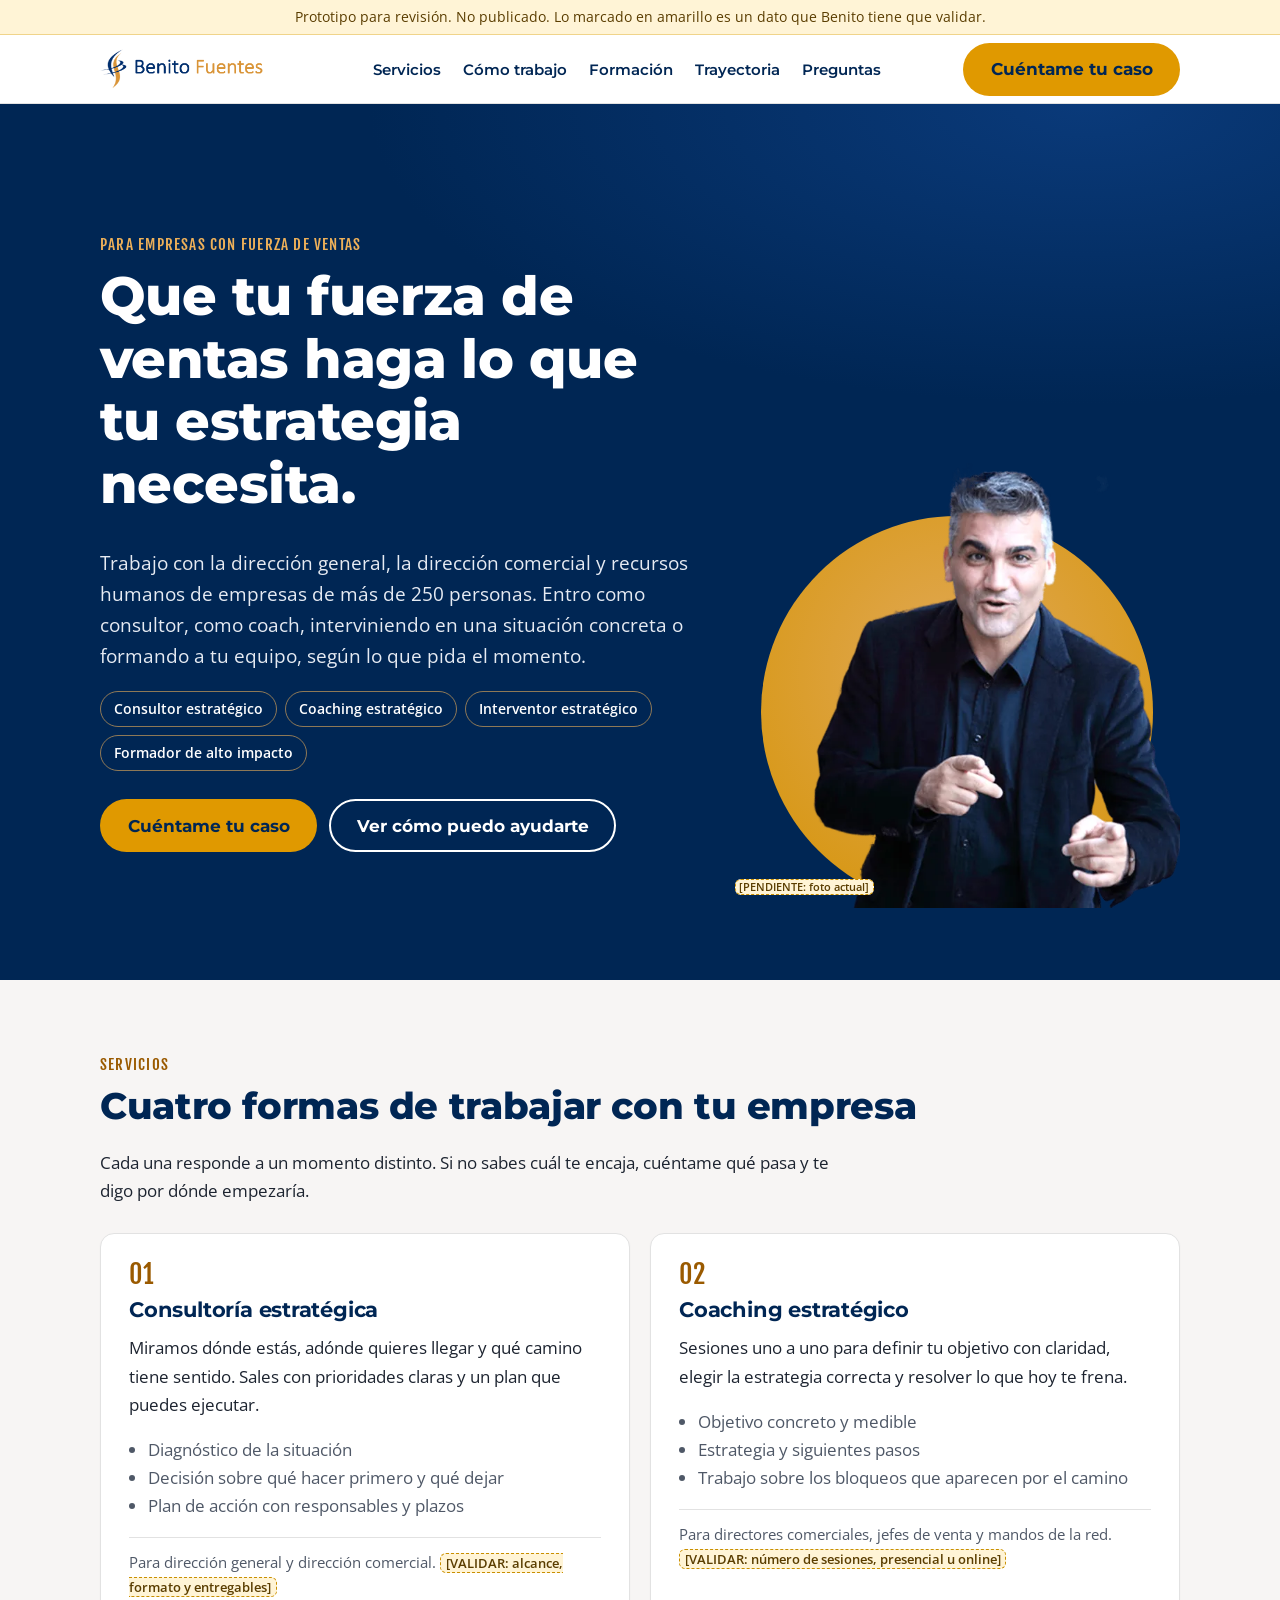
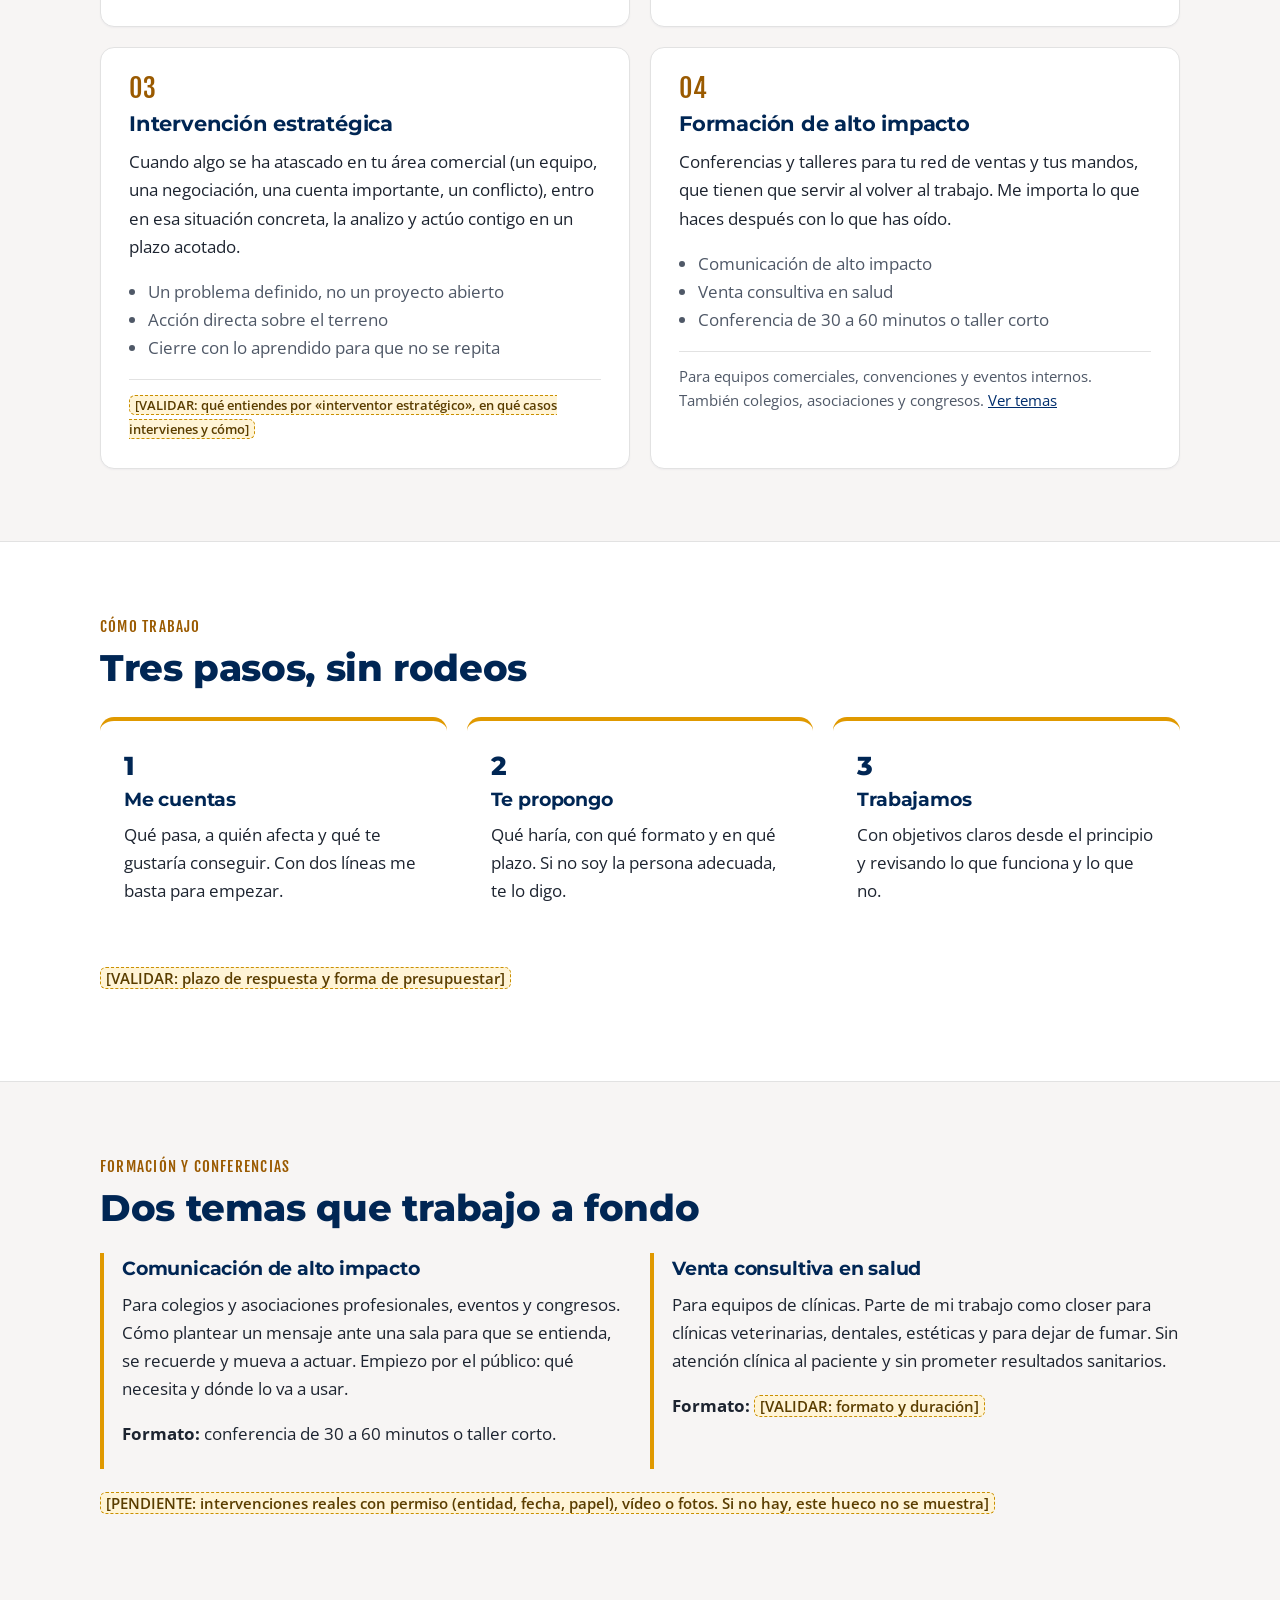
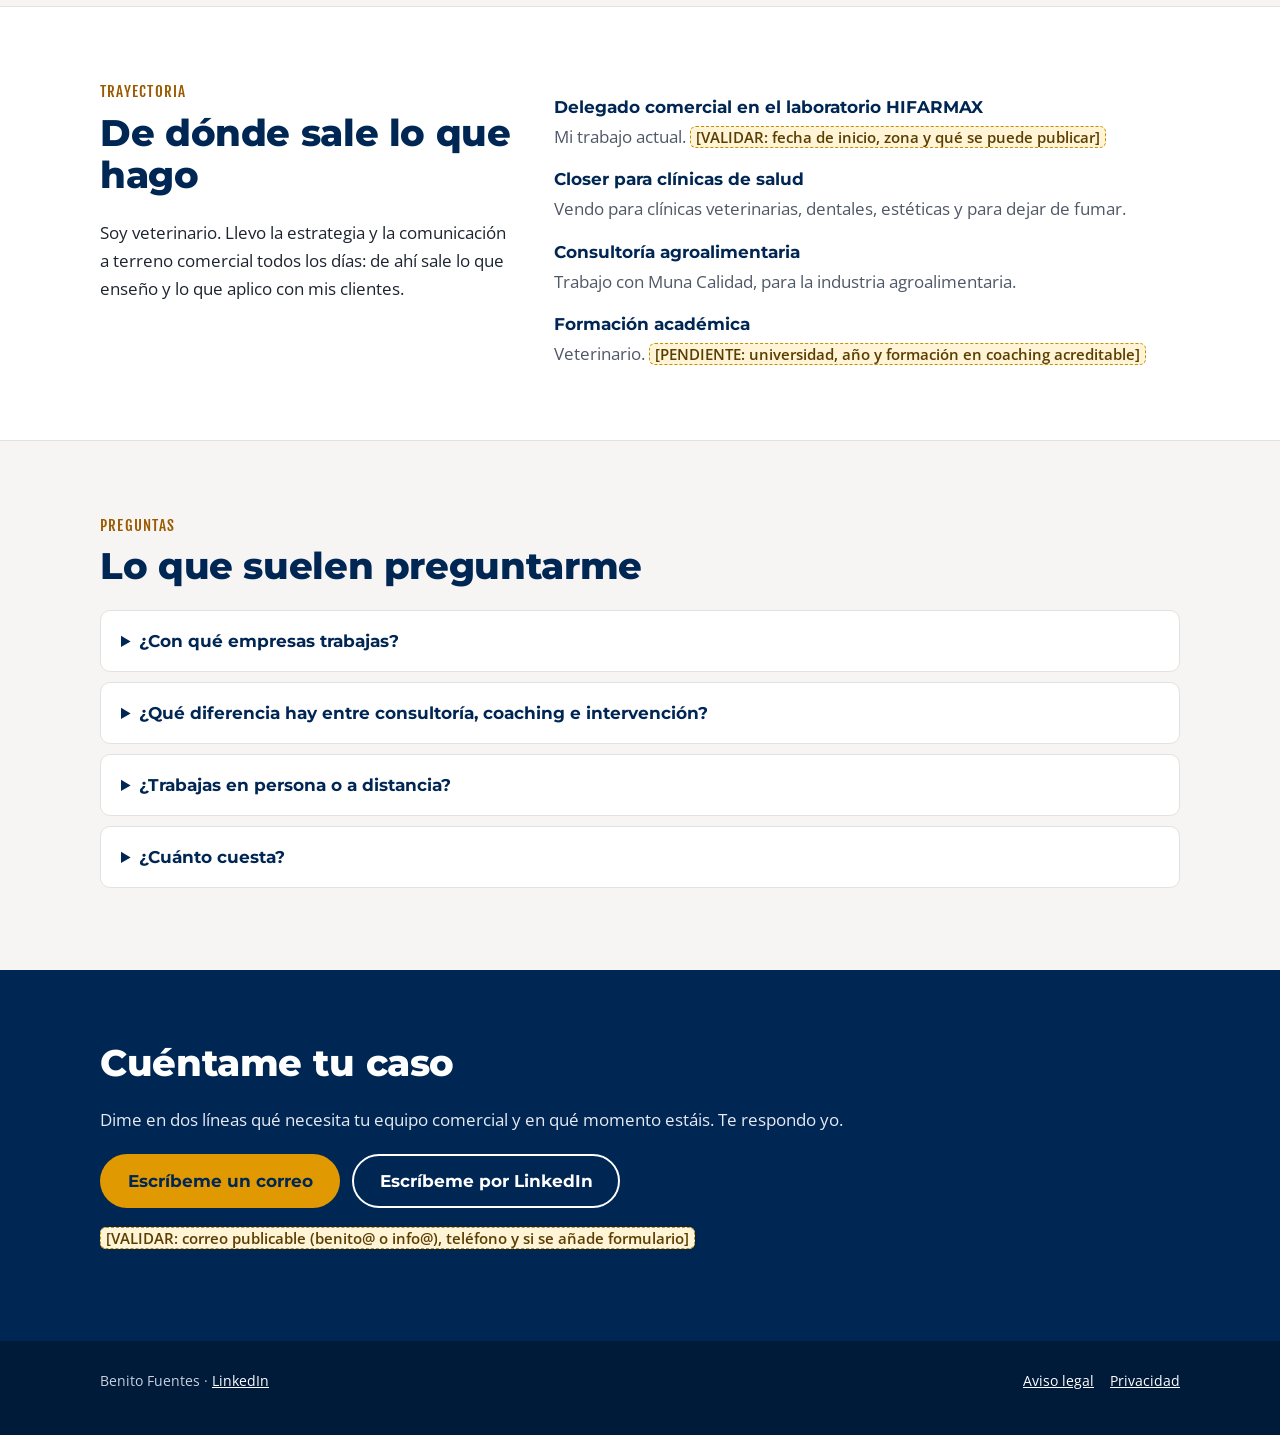
<file: index.html>
<!doctype html>
<html lang="es">
<head>
<meta charset="utf-8">
<meta name="viewport" content="width=device-width, initial-scale=1">
<title>Benito Fuentes · Estrategia, coaching y formación para fuerzas de ventas</title>
<meta name="description" content="Consultoría estratégica, coaching, intervención y formación de alto impacto para empresas de más de 250 personas con fuerza de ventas. Habla con Benito Fuentes.">
<link rel="canonical" href="https://benitofuentes.com/">
<meta name="robots" content="index, follow, max-image-preview:large">
<meta name="theme-color" content="#002654">
<meta property="og:type" content="profile">
<meta property="og:locale" content="es_ES">
<meta property="og:site_name" content="Benito Fuentes">
<meta property="og:title" content="Benito Fuentes · Estrategia, coaching y formación para fuerzas de ventas">
<meta property="og:description" content="Que tu fuerza de ventas haga lo que tu estrategia necesita. Para empresas de más de 250 personas.">
<meta property="og:url" content="https://benitofuentes.com/">
<meta property="og:image" content="https://benitofuentes.com/img/og-temporal.jpg">
<meta property="og:image:width" content="1200">
<meta property="og:image:height" content="630">
<meta property="og:image:alt" content="Benito Fuentes">
<meta property="profile:first_name" content="Benito">
<meta property="profile:last_name" content="Fuentes">
<meta name="twitter:card" content="summary_large_image">
<link rel="icon" href="/img/logo-circular.jpg">
<link rel="preload" href="/fonts/Montserrat-latin.woff2" as="font" type="font/woff2" crossorigin>
<link rel="preload" href="/img/benito-retrato.webp" as="image" type="image/webp" fetchpriority="high">
<link rel="stylesheet" href="/styles.css">
<script type="application/ld+json">
{
  "@context": "https://schema.org",
  "@graph": [
    {
      "@type": "WebSite",
      "@id": "https://benitofuentes.com/#website",
      "url": "https://benitofuentes.com/",
      "name": "Benito Fuentes",
      "inLanguage": "es-ES",
      "publisher": {"@id": "https://benitofuentes.com/#benito"}
    },
    {
      "@type": "ProfilePage",
      "@id": "https://benitofuentes.com/#perfil",
      "url": "https://benitofuentes.com/",
      "name": "Benito Fuentes · Estrategia, coaching y formación para fuerzas de ventas",
      "inLanguage": "es-ES",
      "isPartOf": {"@id": "https://benitofuentes.com/#website"},
      "dateModified": "2026-11-21",
      "mainEntity": {"@id": "https://benitofuentes.com/#benito"}
    },
    {
      "@type": "Person",
      "@id": "https://benitofuentes.com/#benito",
      "name": "Benito Fuentes",
      "url": "https://benitofuentes.com/",
      "image": "https://benitofuentes.com/img/benito-retrato-640.jpg",
      "jobTitle": ["Consultor estratégico", "Coach estratégico", "Interventor estratégico", "Formador de alto impacto"],
      "description": "Consultor estratégico, coach estratégico, interventor estratégico y formador de alto impacto para empresas de más de 250 personas con fuerza de ventas. Veterinario de formación.",
      "hasOccupation": [
        {"@type": "Occupation", "name": "Consultor estratégico"},
        {"@type": "Occupation", "name": "Coach estratégico"},
        {"@type": "Occupation", "name": "Formador y conferenciante"},
        {"@type": "Occupation", "name": "Delegado comercial", "description": "Laboratorio HIFARMAX"}
      ],
      "worksFor": {"@type": "Organization", "name": "HIFARMAX"},
      "knowsAbout": ["Estrategia", "Coaching estratégico", "Comunicación de alto impacto", "Hablar en público", "Venta consultiva en salud", "Veterinaria"],
      "knowsLanguage": "es",
      "sameAs": ["https://www.linkedin.com/in/benitofuentes"]
    },
    {
      "@type": "OfferCatalog",
      "@id": "https://benitofuentes.com/#servicios",
      "name": "Servicios de Benito Fuentes",
      "itemListElement": [
        {"@type": "Offer", "itemOffered": {"@type": "Service", "@id": "https://benitofuentes.com/#consultoria", "name": "Consultoría estratégica", "serviceType": "Consultoría estratégica", "provider": {"@id": "https://benitofuentes.com/#benito"}, "audience": {"@type": "BusinessAudience", "numberOfEmployees": {"@type": "QuantitativeValue", "minValue": 250}}, "areaServed": {"@type": "Country", "name": "España"}, "description": "Análisis de la situación, prioridades claras y un plan que se puede ejecutar."}},
        {"@type": "Offer", "itemOffered": {"@type": "Service", "@id": "https://benitofuentes.com/#coaching", "name": "Coaching estratégico", "serviceType": "Coaching", "provider": {"@id": "https://benitofuentes.com/#benito"}, "audience": {"@type": "BusinessAudience", "numberOfEmployees": {"@type": "QuantitativeValue", "minValue": 250}}, "areaServed": {"@type": "Country", "name": "España"}, "description": "Sesiones individuales para definir objetivos con claridad, elegir la estrategia y resolver lo que frena."}},
        {"@type": "Offer", "itemOffered": {"@type": "Service", "@id": "https://benitofuentes.com/#intervencion", "name": "Intervención estratégica", "serviceType": "Intervención estratégica", "provider": {"@id": "https://benitofuentes.com/#benito"}, "audience": {"@type": "BusinessAudience", "numberOfEmployees": {"@type": "QuantitativeValue", "minValue": 250}}, "areaServed": {"@type": "Country", "name": "España"}, "description": "Actuación acotada en una situación concreta que se ha atascado."}},
        {"@type": "Offer", "itemOffered": {"@type": "Service", "@id": "https://benitofuentes.com/#formacion", "name": "Formación de alto impacto y conferencias", "serviceType": "Formación y conferencias", "provider": {"@id": "https://benitofuentes.com/#benito"}, "audience": {"@type": "BusinessAudience", "numberOfEmployees": {"@type": "QuantitativeValue", "minValue": 250}}, "areaServed": {"@type": "Country", "name": "España"}, "description": "Comunicación de alto impacto para colegios, asociaciones, eventos y congresos. Venta consultiva en salud para equipos de clínicas."}}
      ]
    }
  ]
}
</script>
</head>
<body>
<a class="skip" href="#contenido">Saltar al contenido</a>
<div class="proto" role="note">Prototipo para revisión. No publicado. Lo marcado en amarillo es un dato que Benito tiene que validar.</div>

<header class="site">
  <div class="wrap">
    <a class="logo" href="/" aria-label="Benito Fuentes, inicio"><img src="/img/logo-horizontal.png" alt="Benito Fuentes" width="663" height="159"></a>
    <nav aria-label="Principal">
      <ul>
        <li><a href="#servicios">Servicios</a></li>
        <li><a href="#como-trabajo">Cómo trabajo</a></li>
        <li><a href="#formacion">Formación</a></li>
        <li><a href="#trayectoria">Trayectoria</a></li>
        <li><a href="#preguntas">Preguntas</a></li>
      </ul>
    </nav>
    <a class="btn btn-gold header-cta" href="#contacto">Cuéntame tu caso</a>
  </div>
</header>

<main id="contenido">
  <section class="hero" aria-labelledby="titulo">
    <div class="wrap">
      <div>
        <span class="eyebrow">Para empresas con fuerza de ventas</span>
        <h1 id="titulo">Que tu fuerza de ventas haga lo que tu estrategia necesita.</h1>
        <p class="lead">Trabajo con la dirección general, la dirección comercial y recursos humanos de empresas de más de 250 personas. Entro como consultor, como coach, interviniendo en una situación concreta o formando a tu equipo, según lo que pida el momento.</p>
        <ul class="roles" aria-label="Lo que hago">
          <li>Consultor estratégico</li>
          <li>Coaching estratégico</li>
          <li>Interventor estratégico</li>
          <li>Formador de alto impacto</li>
        </ul>
        <div class="ctas">
          <a class="btn btn-gold" href="#contacto">Cuéntame tu caso</a>
          <a class="btn btn-ghost" href="#servicios">Ver cómo puedo ayudarte</a>
        </div>
      </div>
      <figure>
        <picture>
          <source srcset="/img/benito-retrato.webp" type="image/webp">
          <img src="/img/benito-retrato-640.jpg" alt="Benito Fuentes, de chaqueta azul marino, hablando y señalando a cámara" width="640" height="640" fetchpriority="high">
        </picture>
        <figcaption><span class="pend">[PENDIENTE: foto actual]</span></figcaption>
      </figure>
    </div>
  </section>

  <section id="servicios" aria-labelledby="t-servicios">
    <div class="wrap">
      <span class="eyebrow">Servicios</span>
      <h2 id="t-servicios">Cuatro formas de trabajar con tu empresa</h2>
      <p class="intro">Cada una responde a un momento distinto. Si no sabes cuál te encaja, cuéntame qué pasa y te digo por dónde empezaría.</p>
      <div class="grid4">
        <article class="card" id="consultoria">
          <span class="num">01</span>
          <h3>Consultoría estratégica</h3>
          <p>Miramos dónde estás, adónde quieres llegar y qué camino tiene sentido. Sales con prioridades claras y un plan que puedes ejecutar.</p>
          <ul>
            <li>Diagnóstico de la situación</li>
            <li>Decisión sobre qué hacer primero y qué dejar</li>
            <li>Plan de acción con responsables y plazos</li>
          </ul>
          <p class="para">Para dirección general y dirección comercial. <span class="pend">[VALIDAR: alcance, formato y entregables]</span></p>
        </article>
        <article class="card" id="coaching">
          <span class="num">02</span>
          <h3>Coaching estratégico</h3>
          <p>Sesiones uno a uno para definir tu objetivo con claridad, elegir la estrategia correcta y resolver lo que hoy te frena.</p>
          <ul>
            <li>Objetivo concreto y medible</li>
            <li>Estrategia y siguientes pasos</li>
            <li>Trabajo sobre los bloqueos que aparecen por el camino</li>
          </ul>
          <p class="para">Para directores comerciales, jefes de venta y mandos de la red. <span class="pend">[VALIDAR: número de sesiones, presencial u online]</span></p>
        </article>
        <article class="card" id="intervencion">
          <span class="num">03</span>
          <h3>Intervención estratégica</h3>
          <p>Cuando algo se ha atascado en tu área comercial (un equipo, una negociación, una cuenta importante, un conflicto), entro en esa situación concreta, la analizo y actúo contigo en un plazo acotado.</p>
          <ul>
            <li>Un problema definido, no un proyecto abierto</li>
            <li>Acción directa sobre el terreno</li>
            <li>Cierre con lo aprendido para que no se repita</li>
          </ul>
          <p class="para"><span class="pend">[VALIDAR: qué entiendes por «interventor estratégico», en qué casos intervienes y cómo]</span></p>
        </article>
        <article class="card" id="formacion-card">
          <span class="num">04</span>
          <h3>Formación de alto impacto</h3>
          <p>Conferencias y talleres para tu red de ventas y tus mandos, que tienen que servir al volver al trabajo. Me importa lo que haces después con lo que has oído.</p>
          <ul>
            <li>Comunicación de alto impacto</li>
            <li>Venta consultiva en salud</li>
            <li>Conferencia de 30 a 60 minutos o taller corto</li>
          </ul>
          <p class="para">Para equipos comerciales, convenciones y eventos internos. También colegios, asociaciones y congresos. <a href="#formacion">Ver temas</a></p>
        </article>
      </div>
    </div>
  </section>

  <section id="como-trabajo" class="band" aria-labelledby="t-como">
    <div class="wrap">
      <span class="eyebrow">Cómo trabajo</span>
      <h2 id="t-como">Tres pasos, sin rodeos</h2>
      <ol class="steps">
        <li><h3>Me cuentas</h3><p>Qué pasa, a quién afecta y qué te gustaría conseguir. Con dos líneas me basta para empezar.</p></li>
        <li><h3>Te propongo</h3><p>Qué haría, con qué formato y en qué plazo. Si no soy la persona adecuada, te lo digo.</p></li>
        <li><h3>Trabajamos</h3><p>Con objetivos claros desde el principio y revisando lo que funciona y lo que no.</p></li>
      </ol>
      <p style="margin-top:18px"><span class="pend">[VALIDAR: plazo de respuesta y forma de presupuestar]</span></p>
    </div>
  </section>

  <section id="formacion" aria-labelledby="t-formacion">
    <div class="wrap">
      <span class="eyebrow">Formación y conferencias</span>
      <h2 id="t-formacion">Dos temas que trabajo a fondo</h2>
      <div class="topics">
        <div class="topic">
          <h3>Comunicación de alto impacto</h3>
          <p>Para colegios y asociaciones profesionales, eventos y congresos. Cómo plantear un mensaje ante una sala para que se entienda, se recuerde y mueva a actuar. Empiezo por el público: qué necesita y dónde lo va a usar.</p>
          <p><strong>Formato:</strong> conferencia de 30 a 60 minutos o taller corto.</p>
        </div>
        <div class="topic">
          <h3>Venta consultiva en salud</h3>
          <p>Para equipos de clínicas. Parte de mi trabajo como closer para clínicas veterinarias, dentales, estéticas y para dejar de fumar. Sin atención clínica al paciente y sin prometer resultados sanitarios.</p>
          <p><strong>Formato:</strong> <span class="pend">[VALIDAR: formato y duración]</span></p>
        </div>
      </div>
      <p style="margin-top:20px"><span class="pend">[PENDIENTE: intervenciones reales con permiso (entidad, fecha, papel), vídeo o fotos. Si no hay, este hueco no se muestra]</span></p>
    </div>
  </section>

  <section id="trayectoria" class="band" aria-labelledby="t-tray">
    <div class="wrap exp">
      <div>
        <span class="eyebrow">Trayectoria</span>
        <h2 id="t-tray">De dónde sale lo que hago</h2>
        <p>Soy veterinario. Llevo la estrategia y la comunicación a terreno comercial todos los días: de ahí sale lo que enseño y lo que aplico con mis clientes.</p>
      </div>
      <dl>
        <dt>Delegado comercial en el laboratorio HIFARMAX</dt>
        <dd>Mi trabajo actual. <span class="pend">[VALIDAR: fecha de inicio, zona y qué se puede publicar]</span></dd>
        <dt>Closer para clínicas de salud</dt>
        <dd>Vendo para clínicas veterinarias, dentales, estéticas y para dejar de fumar.</dd>
        <dt>Consultoría agroalimentaria</dt>
        <dd>Trabajo con Muna Calidad, para la industria agroalimentaria.</dd>
        <dt>Formación académica</dt>
        <dd>Veterinario. <span class="pend">[PENDIENTE: universidad, año y formación en coaching acreditable]</span></dd>
      </dl>
    </div>
  </section>

  <section id="preguntas" aria-labelledby="t-faq">
    <div class="wrap">
      <span class="eyebrow">Preguntas</span>
      <h2 id="t-faq">Lo que suelen preguntarme</h2>
      <details>
        <summary>¿Con qué empresas trabajas?</summary>
        <p>Mi foco son empresas de más de 250 personas con fuerza de ventas. Dentro de ellas, el coaching suele ser individual, con directivos y mandos comerciales. <span class="pend">[VALIDAR: si mantienes coaching a particulares]</span></p>
      </details>
      <details>
        <summary>¿Qué diferencia hay entre consultoría, coaching e intervención?</summary>
        <p>En la consultoría te ayudo a decidir qué hacer. En el coaching te acompaño para que lo hagas tú. En la intervención entro en una situación concreta y actúo contigo. <span class="pend">[VALIDAR]</span></p>
      </details>
      <details>
        <summary>¿Trabajas en persona o a distancia?</summary>
        <p><span class="pend">[PENDIENTE: presencial, online o ambos, y zona]</span></p>
      </details>
      <details>
        <summary>¿Cuánto cuesta?</summary>
        <p>Depende del encargo. Cuando sé qué necesitas, te paso una propuesta con precio cerrado. <span class="pend">[VALIDAR]</span></p>
      </details>
    </div>
  </section>

  <section id="contacto" class="contact" aria-labelledby="t-contacto">
    <div class="wrap">
      <h2 id="t-contacto">Cuéntame tu caso</h2>
      <p>Dime en dos líneas qué necesita tu equipo comercial y en qué momento estáis. Te respondo yo.</p>
      <div class="ctas">
        <a class="btn btn-gold" href="mailto:benito@benitofuentes.com?subject=Quiero%20contarte%20mi%20caso">Escríbeme un correo</a>
        <a class="btn btn-ghost" href="https://www.linkedin.com/in/benitofuentes" rel="me noopener">Escríbeme por LinkedIn</a>
      </div>
      <p style="margin-top:16px"><span class="pend">[VALIDAR: correo publicable (benito@ o info@), teléfono y si se añade formulario]</span></p>
    </div>
  </section>
</main>

<footer>
  <div class="wrap">
    <p>Benito Fuentes · <a href="https://www.linkedin.com/in/benitofuentes" rel="me noopener">LinkedIn</a></p>
    <ul>
      <li><a href="/aviso-legal">Aviso legal</a></li>
      <li><a href="/privacidad">Privacidad</a></li>
    </ul>
  </div>
</footer>
</body>
</html>
</file>
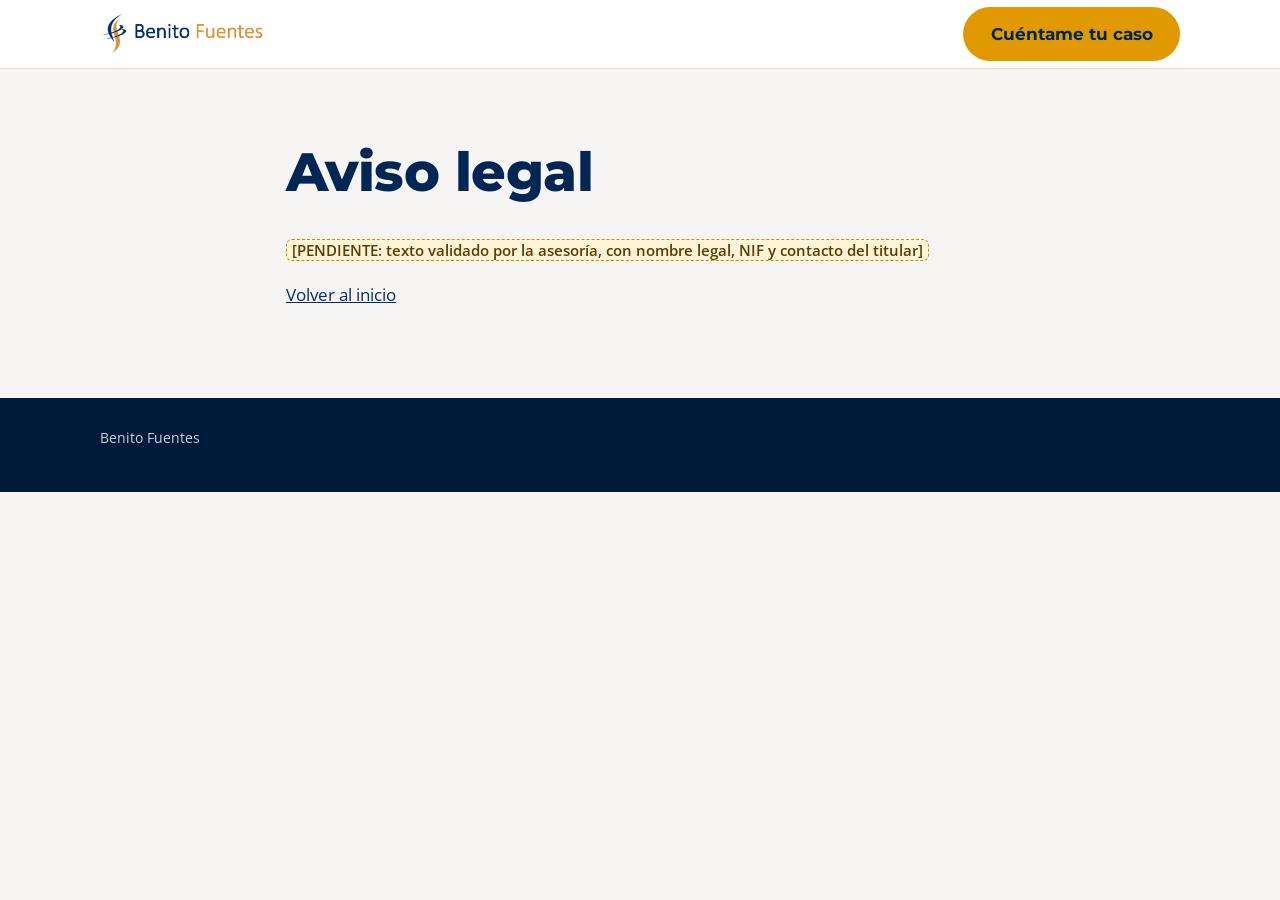
<file: aviso-legal.html>
<!doctype html>
<html lang="es"><head><meta charset="utf-8"><meta name="viewport" content="width=device-width, initial-scale=1">
<title>Aviso legal · Benito Fuentes</title><meta name="robots" content="noindex, follow"><link rel="canonical" href="https://benitofuentes.com/aviso-legal"><link rel="icon" href="/img/logo-circular.jpg"><link rel="stylesheet" href="/styles.css"></head>
<body><header class="site"><div class="wrap"><a class="logo" href="/"><img src="/img/logo-horizontal.png" alt="Benito Fuentes" width="663" height="159"></a><a class="btn btn-gold header-cta" href="/#contacto">Cuéntame tu caso</a></div></header>
<main id="contenido"><section><div class="wrap intro"><h1>Aviso legal</h1><p><span class="pend">[PENDIENTE: texto validado por la asesoría, con nombre legal, NIF y contacto del titular]</span></p><p><a href="/">Volver al inicio</a></p></div></section></main>
<footer><div class="wrap"><p>Benito Fuentes</p></div></footer></body></html>
</file>
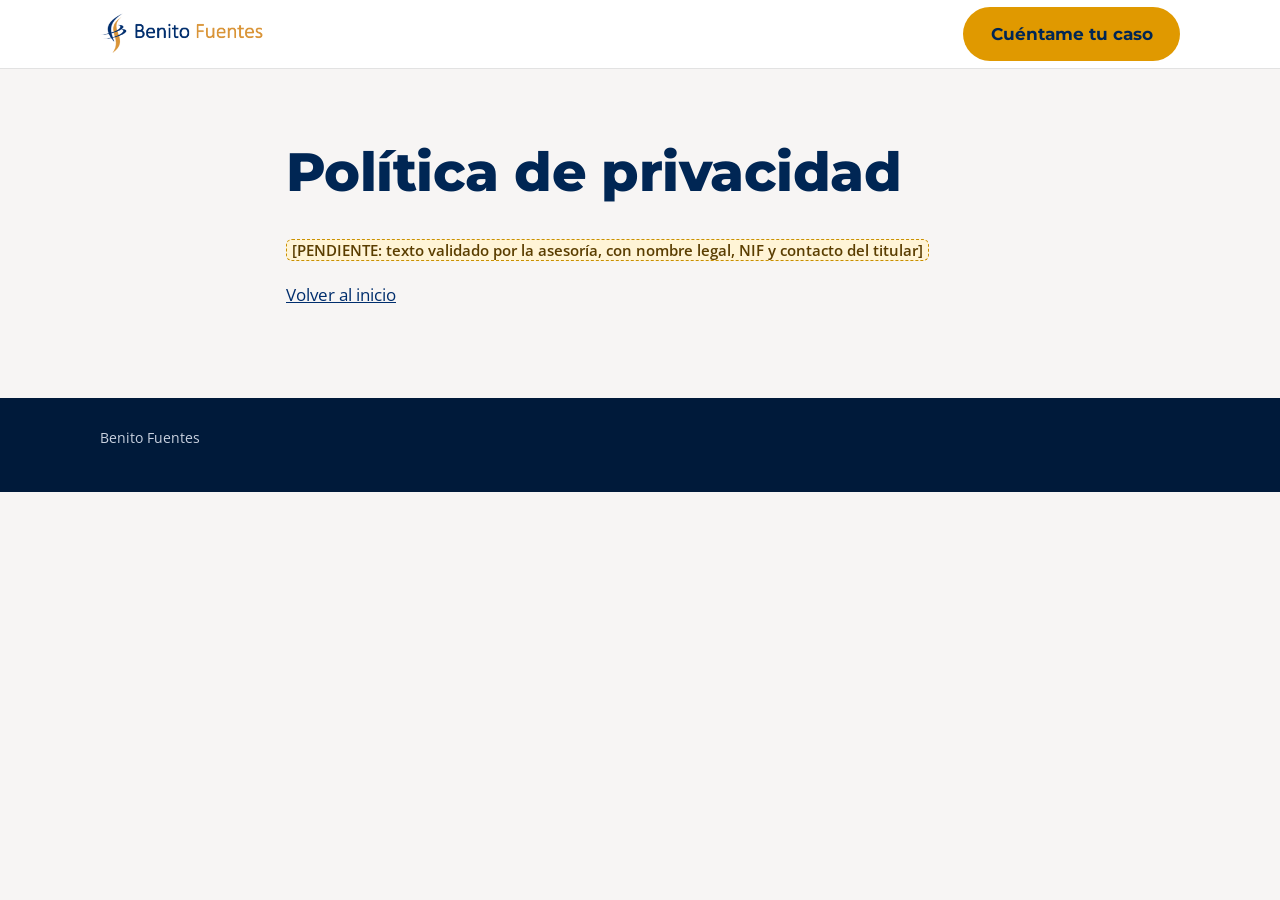
<file: privacidad.html>
<!doctype html>
<html lang="es"><head><meta charset="utf-8"><meta name="viewport" content="width=device-width, initial-scale=1">
<title>Política de privacidad · Benito Fuentes</title><meta name="robots" content="noindex, follow"><link rel="canonical" href="https://benitofuentes.com/privacidad"><link rel="icon" href="/img/logo-circular.jpg"><link rel="stylesheet" href="/styles.css"></head>
<body><header class="site"><div class="wrap"><a class="logo" href="/"><img src="/img/logo-horizontal.png" alt="Benito Fuentes" width="663" height="159"></a><a class="btn btn-gold header-cta" href="/#contacto">Cuéntame tu caso</a></div></header>
<main id="contenido"><section><div class="wrap intro"><h1>Política de privacidad</h1><p><span class="pend">[PENDIENTE: texto validado por la asesoría, con nombre legal, NIF y contacto del titular]</span></p><p><a href="/">Volver al inicio</a></p></div></section></main>
<footer><div class="wrap"><p>Benito Fuentes</p></div></footer></body></html>
</file>
<file: styles.css>
@font-face{font-family:"Montserrat";src:url(/fonts/Montserrat-latin.woff2) format("woff2");font-weight:600 800;font-display:swap}
@font-face{font-family:"Open Sans";src:url(/fonts/OpenSans-latin.woff2) format("woff2");font-weight:400 700;font-display:swap}
@font-face{font-family:"Fjalla One";src:url(/fonts/FjallaOne-latin.woff2) format("woff2");font-weight:400;font-display:swap}
:root{--navy:#002654;--navy-2:#002e6d;--gold:#e09900;--gold-soft:#edb059;--cream:#f7f5f4;--ink:#1d2430;--muted:#4f5867;--line:#e2e2e2;--radius:14px;--max:1120px}
*{box-sizing:border-box}
html{scroll-behavior:smooth;-webkit-text-size-adjust:100%}
@media (prefers-reduced-motion:reduce){html{scroll-behavior:auto}*{transition:none!important}}
body{margin:0;font:400 1.0625rem/1.65 "Open Sans",system-ui,sans-serif;color:var(--ink);background:var(--cream)}
img{max-width:100%;height:auto;display:block}
a{color:var(--navy-2)}
a:focus-visible,button:focus-visible,summary:focus-visible{outline:3px solid var(--gold);outline-offset:3px;border-radius:4px}
h1,h2,h3{font-family:"Montserrat",system-ui,sans-serif;line-height:1.15;color:var(--navy);margin:0 0 .6em;letter-spacing:-.01em}
h1{font-size:clamp(2rem,5vw,3.4rem);font-weight:800}
h2{font-size:clamp(1.6rem,3.4vw,2.3rem);font-weight:800}
h3{font-size:1.2rem;font-weight:700}
p{margin:0 0 1em}
.wrap{max-width:var(--max);margin:0 auto;padding:0 20px}
.skip{position:absolute;left:-999px;top:0;background:#fff;padding:10px 14px;z-index:99}
.skip:focus{left:10px;top:10px}
.proto{background:#fff4d6;color:#5a3d00;text-align:center;font-size:.85rem;padding:6px 12px;border-bottom:1px solid #f0d48a}
.eyebrow{font-family:"Fjalla One","Montserrat",sans-serif;text-transform:uppercase;letter-spacing:.08em;color:#9a5a00;font-size:.95rem;margin:0 0 .5em;display:block}
.pend{background:#fff4d6;color:#5a3d00;border:1px dashed #c98f00;border-radius:6px;padding:0 .35em;font-size:.88em;font-weight:600}
/* cabecera */
header.site{position:sticky;top:0;z-index:20;background:rgba(255,255,255,.95);backdrop-filter:saturate(1.4) blur(8px);border-bottom:1px solid var(--line)}
header.site .wrap{display:flex;align-items:center;justify-content:space-between;gap:16px;min-height:68px}
.logo img{width:190px;height:auto}
nav ul{display:flex;gap:22px;list-style:none;margin:0;padding:0}
nav a{font-family:"Montserrat",sans-serif;font-weight:600;font-size:.92rem;text-decoration:none;color:var(--navy)}
nav a:hover{color:#9a5a00}
.btn{display:inline-block;font-family:"Montserrat",sans-serif;font-weight:700;text-decoration:none;border-radius:999px;padding:.85em 1.5em;line-height:1.2;border:2px solid transparent;transition:transform .15s,background .15s}
.btn-gold{background:var(--gold);color:var(--navy)}
.btn-gold:hover{background:var(--gold-soft);transform:translateY(-1px)}
.btn-ghost{border-color:currentColor;color:#fff}
.btn-ghost:hover{background:rgba(255,255,255,.1)}
.btn-navy{background:var(--navy);color:#fff}
.btn-navy:hover{background:var(--navy-2)}
.menu-btn{display:none}
@media (max-width:860px){header.site .wrap{flex-wrap:wrap;min-height:0;padding-top:8px}nav{order:3;width:100%;overflow-x:auto;padding:4px 0 10px}nav ul{gap:18px;white-space:nowrap}.header-cta{font-size:.85rem;padding:.7em 1.1em}.logo img{width:160px}}
/* hero */
.hero{background:radial-gradient(1200px 500px at 85% 0%,#0a3a7a 0%,var(--navy) 60%);color:#fff;overflow:hidden}
.hero .wrap{display:grid;grid-template-columns:1.15fr .85fr;gap:32px;align-items:center;padding-top:56px;padding-bottom:0}
.hero h1{color:#fff}
.hero .eyebrow{color:var(--gold-soft)}
.hero p.lead{font-size:1.18rem;color:#e6ebf3;max-width:36em}
.roles{display:flex;flex-wrap:wrap;gap:8px;list-style:none;padding:0;margin:0 0 28px}
.roles li{border:1px solid rgba(237,176,89,.6);color:#fff;border-radius:999px;padding:.35em .9em;font-size:.9rem;font-weight:600}
.hero .ctas{display:flex;flex-wrap:wrap;gap:12px;margin-bottom:56px}
.hero figure{margin:0;position:relative;align-self:end}
.hero figure::before{content:"";position:absolute;inset:auto 6% 0 6%;aspect-ratio:1;border-radius:50%;background:radial-gradient(circle at 50% 40%,var(--gold-soft),var(--gold));opacity:.95}
.hero figure img{position:relative;width:100%;max-width:460px;margin:0 auto;mix-blend-mode:normal}
.hero figcaption{position:absolute;left:0;bottom:12px;font-size:.75rem}
@media (max-width:860px){.hero .wrap{grid-template-columns:1fr;padding-top:36px}.hero figure{max-width:320px;margin:0 auto}.hero .ctas{margin-bottom:28px}}
/* secciones */
section{padding:72px 0}
.intro{max-width:44em}
.grid4{display:grid;grid-template-columns:repeat(2,1fr);gap:20px;margin-top:28px}
@media (max-width:760px){.grid4{grid-template-columns:1fr}}
.card{background:#fff;border:1px solid var(--line);border-radius:var(--radius);padding:28px;position:relative;box-shadow:0 1px 2px rgba(0,38,84,.04)}
.card .num{font-family:"Fjalla One",sans-serif;color:#9a5a00;font-size:1.6rem;line-height:1;display:block;margin-bottom:10px}
.card h3{font-size:1.3rem}
.card ul{padding-left:1.1em;margin:0 0 1em;color:var(--muted)}
.card .para{font-size:.92rem;color:var(--muted);border-top:1px solid var(--line);padding-top:12px;margin:0}
.steps{display:grid;grid-template-columns:repeat(3,1fr);gap:20px;counter-reset:s;list-style:none;padding:0;margin:28px 0 0}
.steps li{background:#fff;border-radius:var(--radius);padding:24px;border-top:4px solid var(--gold)}
.steps li::before{counter-increment:s;content:counter(s);font-family:"Montserrat";font-weight:800;color:var(--navy);font-size:1.6rem;display:block}
@media (max-width:760px){.steps{grid-template-columns:1fr}}
.band{background:#fff;border-top:1px solid var(--line);border-bottom:1px solid var(--line)}
.topics{display:grid;grid-template-columns:1fr 1fr;gap:20px;margin-top:24px}
@media (max-width:760px){.topics{grid-template-columns:1fr}}
.topic{border-left:4px solid var(--gold);padding:4px 0 4px 18px}
.exp{display:grid;grid-template-columns:.8fr 1.2fr;gap:36px;align-items:start}
@media (max-width:760px){.exp{grid-template-columns:1fr}}
.exp dl{margin:0}
.exp dt{font-family:"Montserrat";font-weight:700;color:var(--navy);margin-top:14px}
.exp dd{margin:2px 0 0;color:var(--muted)}
details{background:#fff;border:1px solid var(--line);border-radius:10px;padding:16px 20px;margin-bottom:10px}
summary{cursor:pointer;font-family:"Montserrat";font-weight:700;color:var(--navy)}
details p{margin:.8em 0 0}
.contact{background:var(--navy);color:#fff}
.contact h2{color:#fff}
.contact p{color:#e6ebf3}
.contact .ctas{display:flex;flex-wrap:wrap;gap:12px;margin-top:20px}
footer{background:#001a3a;color:#c9d2e0;font-size:.9rem;padding:28px 0}
footer .wrap{display:flex;flex-wrap:wrap;justify-content:space-between;gap:12px}
footer a{color:#fff}
footer ul{display:flex;flex-wrap:wrap;gap:16px;list-style:none;margin:0;padding:0}
</file>
